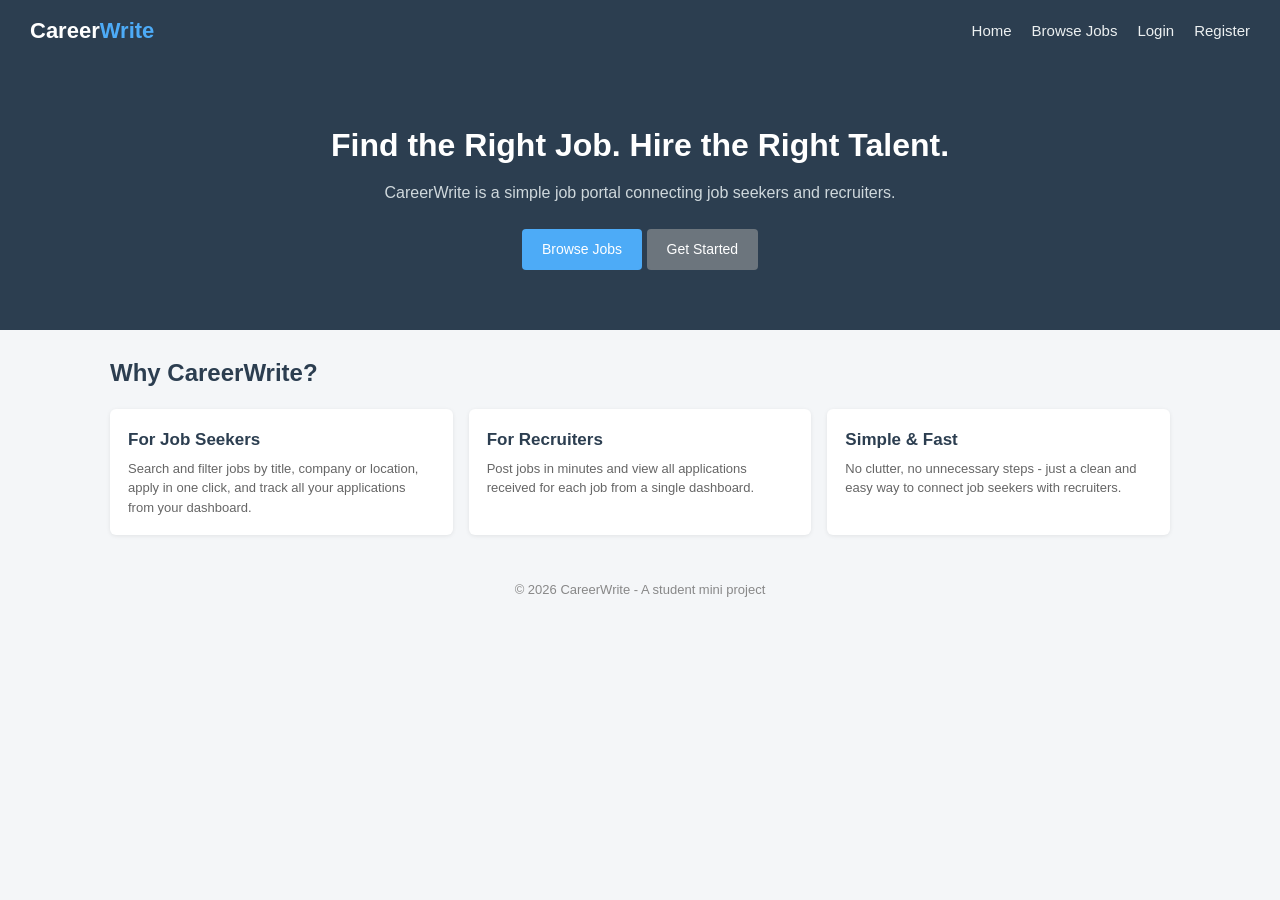
<file: frontend/index.html>
<!DOCTYPE html>
<html lang="en">
<head>
    <meta charset="UTF-8">
    <meta name="viewport" content="width=device-width, initial-scale=1.0">
    <title>CareerWrite - Online Job Portal</title>
    <link rel="stylesheet" href="css/style.css">
</head>
<body>

    <nav class="navbar">
        <div class="brand">Career<span>Write</span></div>
        <ul id="nav-links"></ul>
    </nav>

    <section class="hero">
        <h1>Find the Right Job. Hire the Right Talent.</h1>
        <p>CareerWrite is a simple job portal connecting job seekers and recruiters.</p>
        <a href="jobs.html" class="btn">Browse Jobs</a>
        <a href="register.html" class="btn btn-secondary">Get Started</a>
    </section>

    <div class="container">
        <h2 class="page-title">Why CareerWrite?</h2>
        <div class="job-grid">
            <div class="job-card">
                <h3>For Job Seekers</h3>
                <p class="meta">Search and filter jobs by title, company or location, apply in one click,
                    and track all your applications from your dashboard.</p>
            </div>
            <div class="job-card">
                <h3>For Recruiters</h3>
                <p class="meta">Post jobs in minutes and view all applications received for each job
                    from a single dashboard.</p>
            </div>
            <div class="job-card">
                <h3>Simple &amp; Fast</h3>
                <p class="meta">No clutter, no unnecessary steps - just a clean and easy way to
                    connect job seekers with recruiters.</p>
            </div>
        </div>
    </div>

    <footer>&copy; 2026 CareerWrite - A student mini project</footer>

    <script src="js/api.js"></script>
    <script src="js/auth.js"></script>
</body>
</html>
</file>
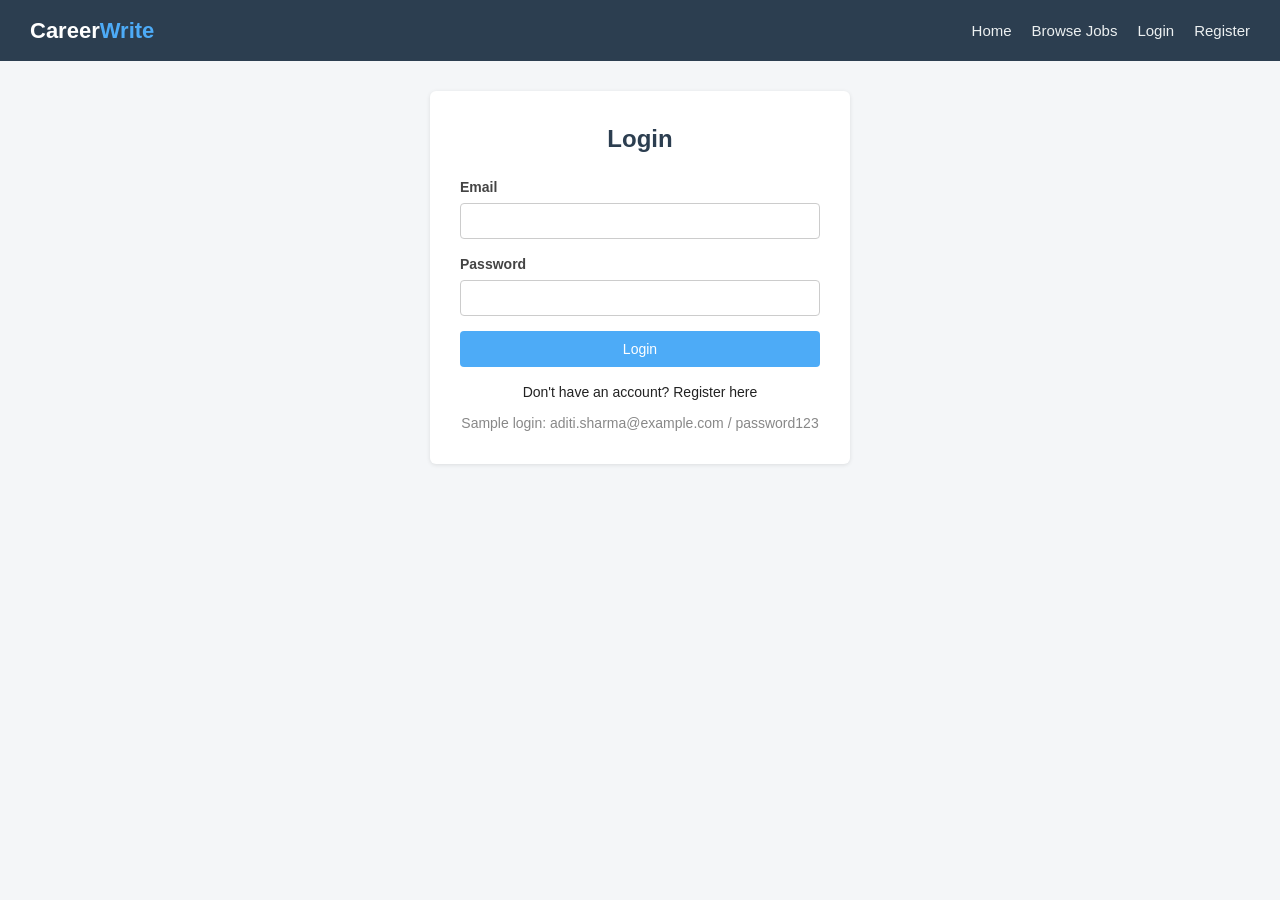
<file: frontend/applications.html>
<!DOCTYPE html>
<html lang="en">
<head>
    <meta charset="UTF-8">
    <meta name="viewport" content="width=device-width, initial-scale=1.0">
    <title>Applications - CareerWrite</title>
    <link rel="stylesheet" href="css/style.css">
</head>
<body>

    <nav class="navbar">
        <div class="brand">Career<span>Write</span></div>
        <ul id="nav-links"></ul>
    </nav>

    <div class="container">
        <h1 class="page-title">My Applications</h1>

        <table>
            <thead>
                <tr><th>Job Title</th><th>Company / Applicant</th><th>Date</th><th>Status</th></tr>
            </thead>
            <tbody id="applications-body">
                <tr><td colspan="4" class="empty-msg">Loading...</td></tr>
            </tbody>
        </table>
    </div>

    <footer>&copy; 2026 CareerWrite - A student mini project</footer>

    <script src="js/api.js"></script>
    <script src="js/auth.js"></script>
    <script src="js/jobs.js"></script>
</body>
</html>
</file>
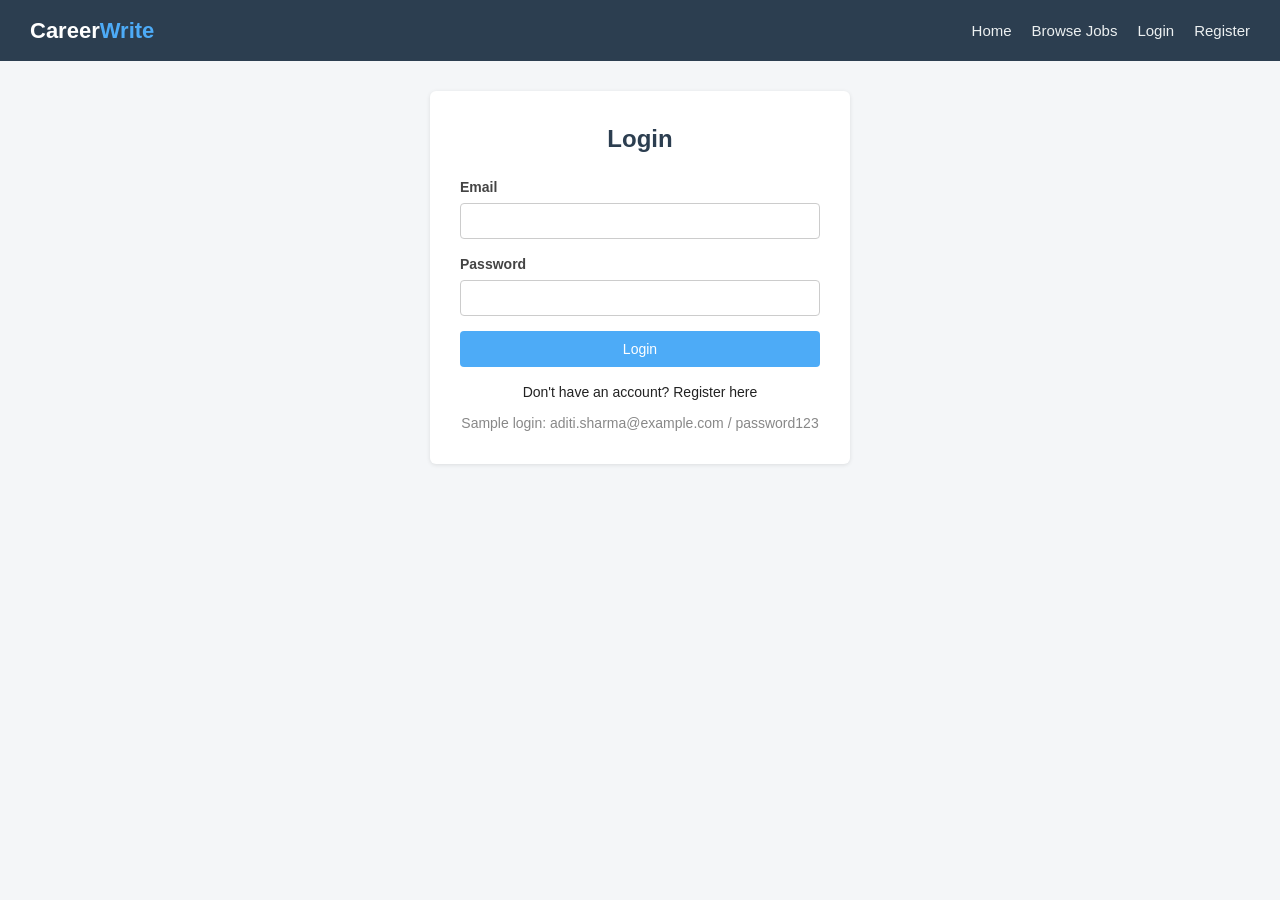
<file: frontend/dashboard.html>
<!DOCTYPE html>
<html lang="en">
<head>
    <meta charset="UTF-8">
    <meta name="viewport" content="width=device-width, initial-scale=1.0">
    <title>Dashboard - CareerWrite</title>
    <link rel="stylesheet" href="css/style.css">
</head>
<body>

    <nav class="navbar">
        <div class="brand">Career<span>Write</span></div>
        <ul id="nav-links"></ul>
    </nav>

    <div class="container" id="dashboard-wrapper">
        <h1 class="page-title">Welcome, <span id="welcome-name">...</span></h1>
        <p class="meta" id="dashboard-role-label" style="margin-bottom: 15px; color:#666;"></p>

        <div class="stats-row">
            <div class="stat-card">
                <div class="number" id="stat-total-jobs">0</div>
                <div class="label" id="label-total-jobs">Total Jobs</div>
            </div>
            <div class="stat-card">
                <div class="number" id="stat-applied">0</div>
                <div class="label" id="label-applied">Applied</div>
            </div>
        </div>

        <h2 class="section-heading">Recent Applications</h2>
        <table>
            <thead>
                <tr><th>Job Title</th><th>Applicant / Company</th><th>Status</th></tr>
            </thead>
            <tbody id="recent-applications-body">
                <tr><td colspan="3" class="empty-msg">Loading...</td></tr>
            </tbody>
        </table>

        <div id="seeker-extra">
            <h2 class="section-heading">Latest Jobs</h2>
            <div class="job-grid" id="latest-jobs-grid"></div>
        </div>

        <div id="recruiter-extra" style="display:none; margin-top:20px;">
            <a href="post-job.html" class="btn">+ Post a New Job</a>
        </div>
    </div>

    <footer>&copy; 2026 CareerWrite - A student mini project</footer>

    <script src="js/api.js"></script>
    <script src="js/auth.js"></script>
    <script src="js/jobs.js"></script>
    <script src="js/dashboard.js"></script>
</body>
</html>
</file>
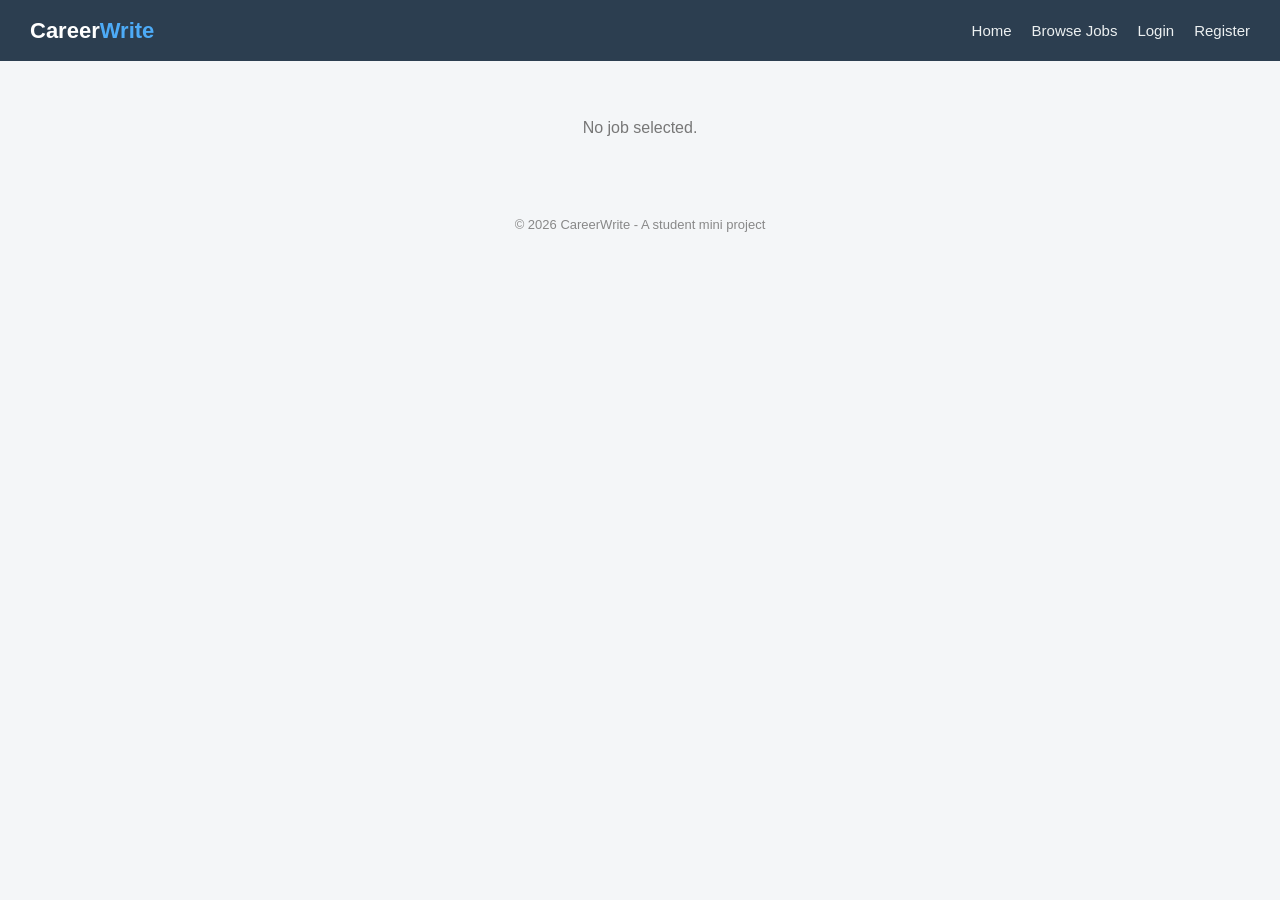
<file: frontend/job-details.html>
<!DOCTYPE html>
<html lang="en">
<head>
    <meta charset="UTF-8">
    <meta name="viewport" content="width=device-width, initial-scale=1.0">
    <title>Job Details - CareerWrite</title>
    <link rel="stylesheet" href="css/style.css">
</head>
<body>

    <nav class="navbar">
        <div class="brand">Career<span>Write</span></div>
        <ul id="nav-links"></ul>
    </nav>

    <div class="container">
        <div id="job-detail-container">
            <p class="empty-msg">Loading job details...</p>
        </div>
    </div>

    <footer>&copy; 2026 CareerWrite - A student mini project</footer>

    <script src="js/api.js"></script>
    <script src="js/auth.js"></script>
    <script src="js/jobs.js"></script>
</body>
</html>
</file>
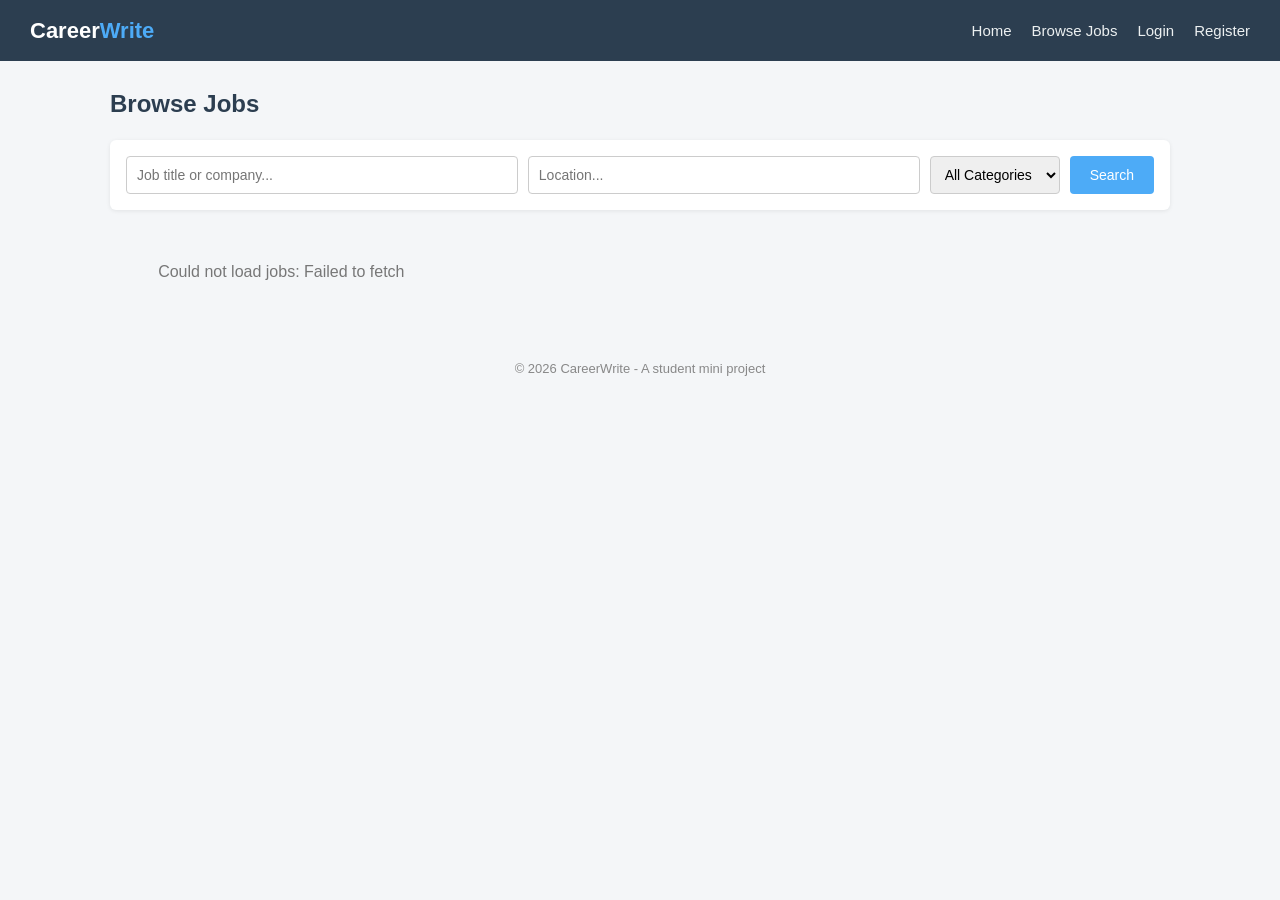
<file: frontend/jobs.html>
<!DOCTYPE html>
<html lang="en">
<head>
    <meta charset="UTF-8">
    <meta name="viewport" content="width=device-width, initial-scale=1.0">
    <title>Browse Jobs - CareerWrite</title>
    <link rel="stylesheet" href="css/style.css">
</head>
<body>

    <nav class="navbar">
        <div class="brand">Career<span>Write</span></div>
        <ul id="nav-links"></ul>
    </nav>

    <div class="container">
        <h1 class="page-title">Browse Jobs</h1>

        <div class="search-bar">
            <input type="text" id="search-keyword" placeholder="Job title or company...">
            <input type="text" id="search-location" placeholder="Location...">
            <select id="search-category">
                <option value="">All Categories</option>
                <option value="IT">IT</option>
                <option value="HR">HR</option>
                <option value="Marketing">Marketing</option>
                <option value="Business">Business</option>
            </select>
            <button id="search-btn" class="btn">Search</button>
        </div>

        <div class="job-grid" id="job-grid">
            <p class="empty-msg">Loading jobs...</p>
        </div>
    </div>

    <footer>&copy; 2026 CareerWrite - A student mini project</footer>

    <script src="js/api.js"></script>
    <script src="js/auth.js"></script>
    <script src="js/jobs.js"></script>
</body>
</html>
</file>
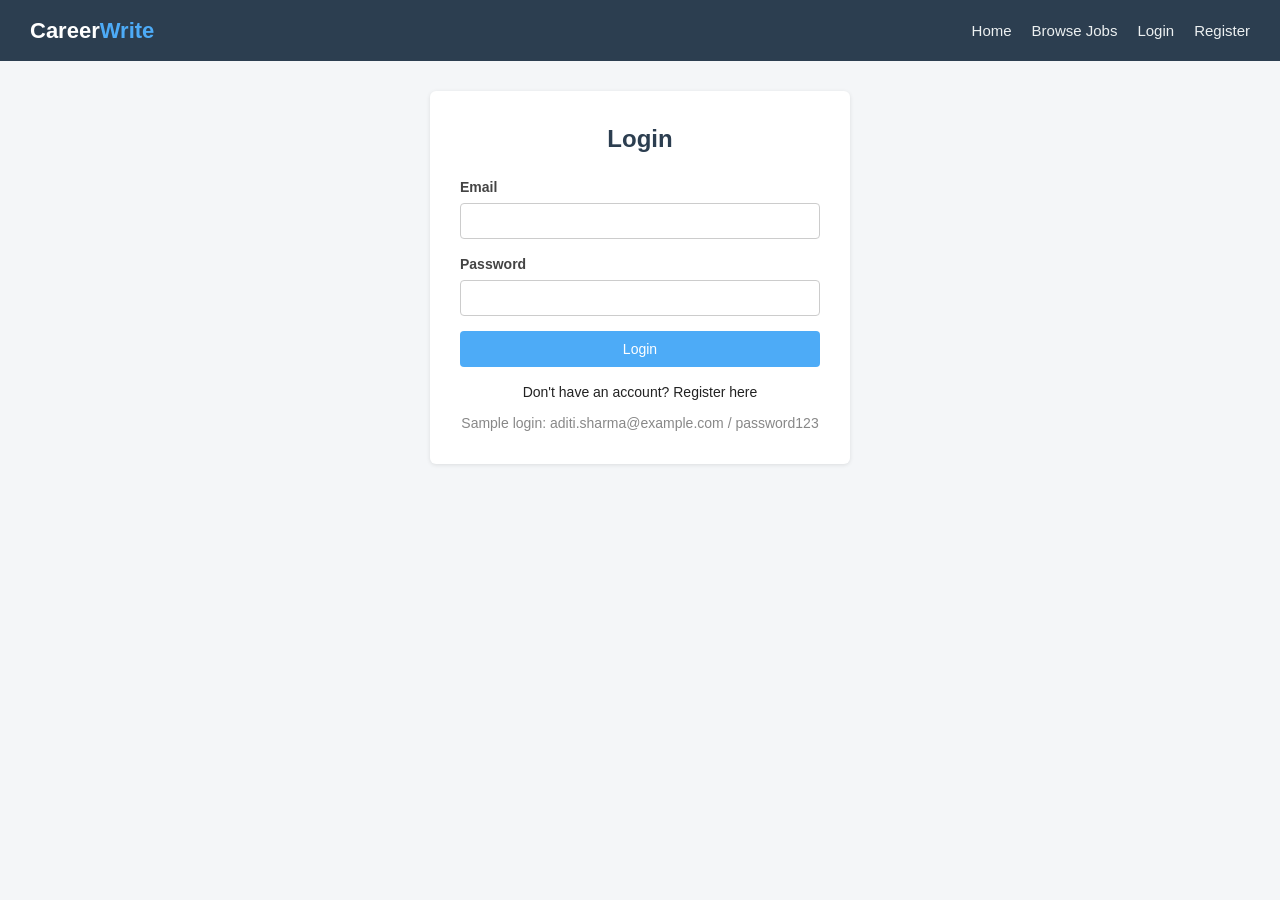
<file: frontend/login.html>
<!DOCTYPE html>
<html lang="en">
<head>
    <meta charset="UTF-8">
    <meta name="viewport" content="width=device-width, initial-scale=1.0">
    <title>Login - CareerWrite</title>
    <link rel="stylesheet" href="css/style.css">
</head>
<body>

    <nav class="navbar">
        <div class="brand">Career<span>Write</span></div>
        <ul id="nav-links"></ul>
    </nav>

    <div class="form-card">
        <h2>Login</h2>
        <p class="error-msg" id="error-msg"></p>
        <p class="success-msg" id="success-msg"></p>

        <form id="login-form">
            <div class="form-group">
                <label for="login-email">Email</label>
                <input type="email" id="login-email" required>
            </div>
            <div class="form-group">
                <label for="login-password">Password</label>
                <input type="password" id="login-password" required>
            </div>
            <button type="submit" class="btn" style="width:100%;">Login</button>
        </form>

        <div class="form-footer">
            Don't have an account? <a href="register.html">Register here</a>
        </div>
        <div class="form-footer" style="margin-top:10px; color:#888;">
            Sample login: aditi.sharma@example.com / password123
        </div>
    </div>

    <script src="js/api.js"></script>
    <script src="js/auth.js"></script>
</body>
</html>
</file>
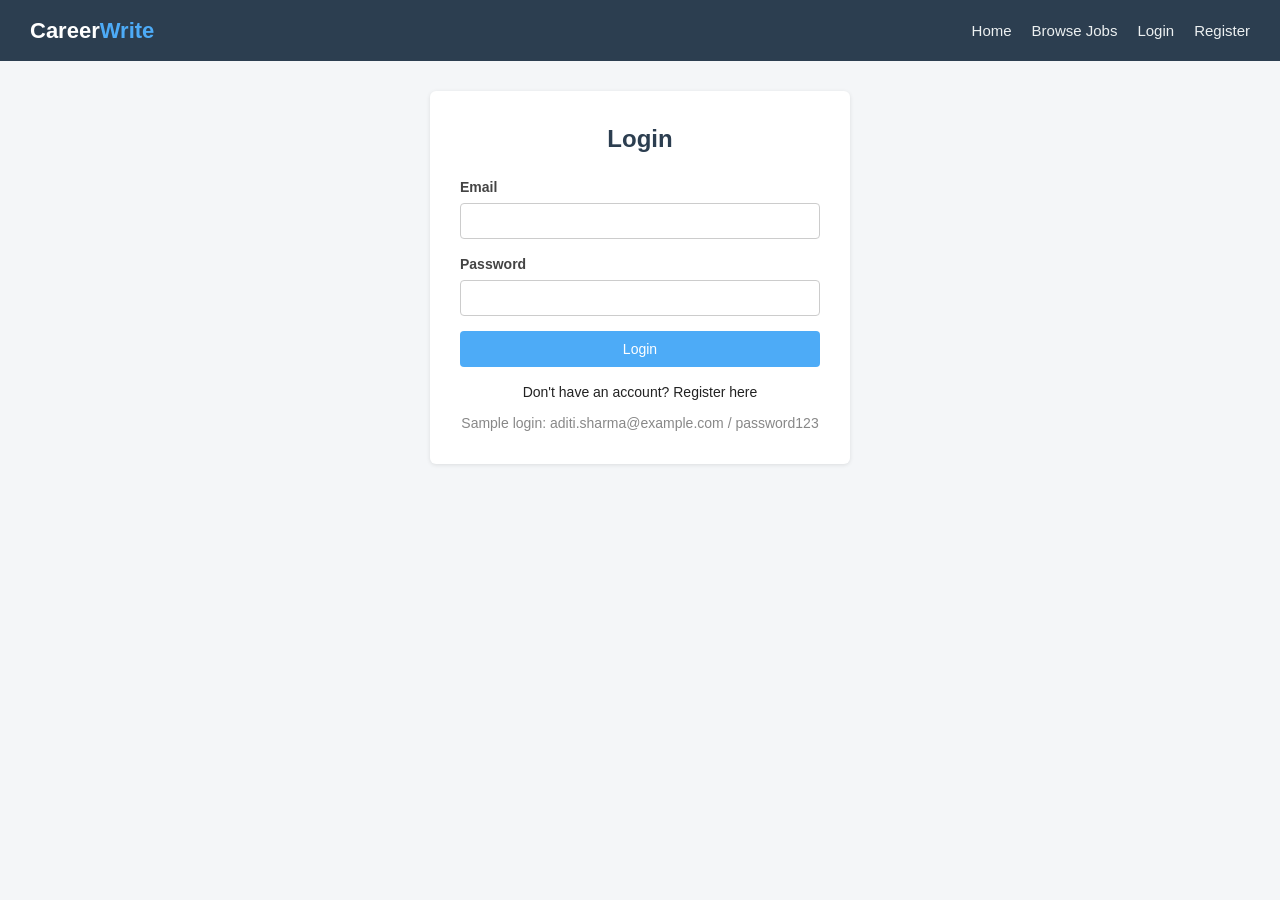
<file: frontend/post-job.html>
<!DOCTYPE html>
<html lang="en">
<head>
    <meta charset="UTF-8">
    <meta name="viewport" content="width=device-width, initial-scale=1.0">
    <title>Post a Job - CareerWrite</title>
    <link rel="stylesheet" href="css/style.css">
</head>
<body>

    <nav class="navbar">
        <div class="brand">Career<span>Write</span></div>
        <ul id="nav-links"></ul>
    </nav>

    <div class="form-card" id="post-job-wrapper" style="max-width: 550px;">
        <h2>Post a New Job</h2>
        <p class="error-msg" id="error-msg"></p>
        <p class="success-msg" id="success-msg"></p>

        <form id="post-job-form">
            <div class="form-group">
                <label for="job-title">Job Title</label>
                <input type="text" id="job-title" required>
            </div>
            <div class="form-group">
                <label for="job-company">Company Name</label>
                <input type="text" id="job-company" required>
            </div>
            <div class="form-group">
                <label for="job-location">Location</label>
                <input type="text" id="job-location" required>
            </div>
            <div class="form-group">
                <label for="job-category">Category</label>
                <select id="job-category" required>
                    <option value="IT">IT</option>
                    <option value="HR">HR</option>
                    <option value="Marketing">Marketing</option>
                    <option value="Business">Business</option>
                </select>
            </div>
            <div class="form-group">
                <label for="job-salary">Salary (optional)</label>
                <input type="text" id="job-salary" placeholder="e.g. 5-8 LPA">
            </div>
            <div class="form-group">
                <label for="job-description">Job Description</label>
                <textarea id="job-description" required></textarea>
            </div>
            <button type="submit" class="btn" style="width:100%;">Post Job</button>
        </form>
    </div>

    <script src="js/api.js"></script>
    <script src="js/auth.js"></script>
    <script src="js/jobs.js"></script>
</body>
</html>
</file>
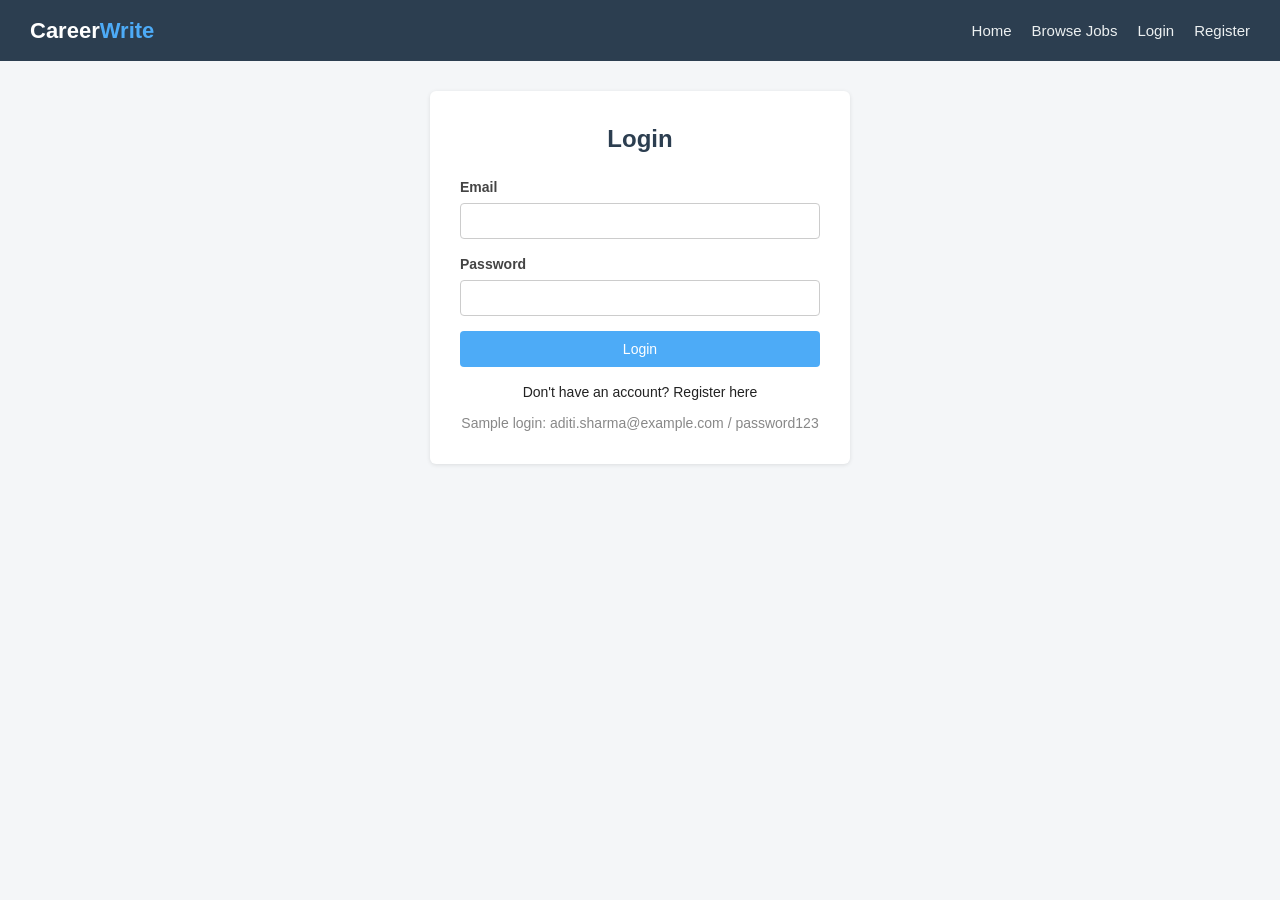
<file: frontend/profile.html>
<!DOCTYPE html>
<html lang="en">
<head>
    <meta charset="UTF-8">
    <meta name="viewport" content="width=device-width, initial-scale=1.0">
    <title>My Profile - CareerWrite</title>
    <link rel="stylesheet" href="css/style.css">
</head>
<body>

    <nav class="navbar">
        <div class="brand">Career<span>Write</span></div>
        <ul id="nav-links"></ul>
    </nav>

    <div class="form-card" style="max-width: 500px;">
        <h2>My Profile</h2>
        <p class="error-msg" id="error-msg"></p>
        <p class="success-msg" id="success-msg"></p>

        <div class="form-group">
            <label>Name</label>
            <p id="profile-name">-</p>
        </div>
        <div class="form-group">
            <label>Email</label>
            <p id="profile-email">-</p>
        </div>
        <div class="form-group">
            <label>Role</label>
            <p id="profile-role">-</p>
        </div>

        <div id="job-seeker-fields">
            <hr style="margin: 15px 0; border: none; border-top: 1px solid #eee;">
            <form id="profile-form">
                <div class="form-group">
                    <label for="profile-phone">Phone</label>
                    <input type="text" id="profile-phone">
                </div>
                <div class="form-group">
                    <label for="profile-skills">Skills</label>
                    <textarea id="profile-skills" placeholder="e.g. Java, Spring Boot, MySQL"></textarea>
                </div>
                <div class="form-group">
                    <label for="profile-education">Education</label>
                    <textarea id="profile-education" placeholder="e.g. B.Tech in Computer Science"></textarea>
                </div>
                <div class="form-group">
                    <label for="profile-experience">Experience</label>
                    <textarea id="profile-experience" placeholder="e.g. Fresher / 1 year internship"></textarea>
                </div>
                <button type="submit" class="btn" style="width:100%;">Save Profile</button>
            </form>
        </div>
    </div>

    <script src="js/api.js"></script>
    <script src="js/auth.js"></script>
    <script src="js/profile.js"></script>
</body>
</html>
</file>
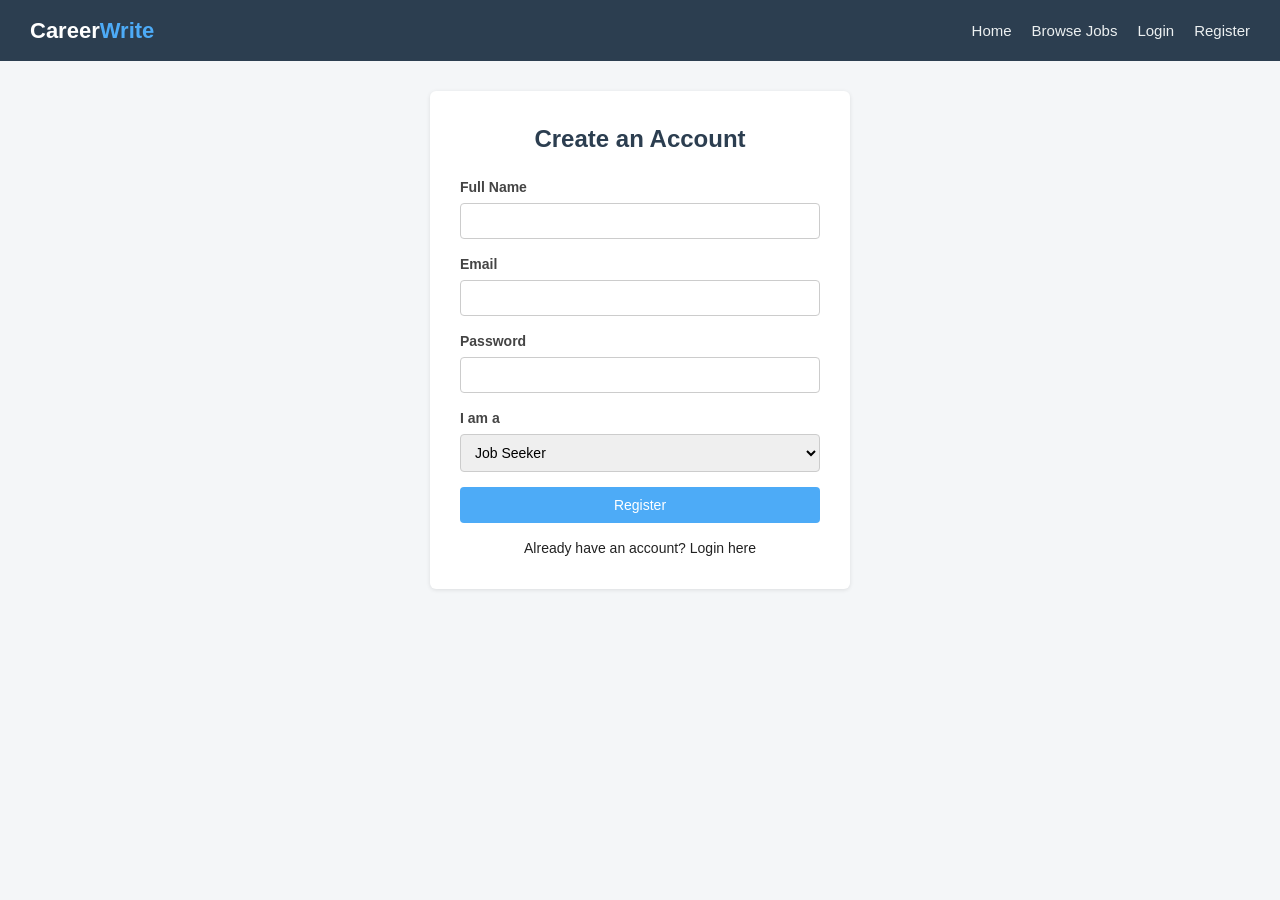
<file: frontend/register.html>
<!DOCTYPE html>
<html lang="en">
<head>
    <meta charset="UTF-8">
    <meta name="viewport" content="width=device-width, initial-scale=1.0">
    <title>Register - CareerWrite</title>
    <link rel="stylesheet" href="css/style.css">
</head>
<body>

    <nav class="navbar">
        <div class="brand">Career<span>Write</span></div>
        <ul id="nav-links"></ul>
    </nav>

    <div class="form-card">
        <h2>Create an Account</h2>
        <p class="error-msg" id="error-msg"></p>
        <p class="success-msg" id="success-msg"></p>

        <form id="register-form">
            <div class="form-group">
                <label for="reg-name">Full Name</label>
                <input type="text" id="reg-name" required>
            </div>
            <div class="form-group">
                <label for="reg-email">Email</label>
                <input type="email" id="reg-email" required>
            </div>
            <div class="form-group">
                <label for="reg-password">Password</label>
                <input type="password" id="reg-password" required minlength="6">
            </div>
            <div class="form-group">
                <label for="reg-role">I am a</label>
                <select id="reg-role" required>
                    <option value="JOB_SEEKER">Job Seeker</option>
                    <option value="RECRUITER">Recruiter</option>
                </select>
            </div>
            <button type="submit" class="btn" style="width:100%;">Register</button>
        </form>

        <div class="form-footer">
            Already have an account? <a href="login.html">Login here</a>
        </div>
    </div>

    <script src="js/api.js"></script>
    <script src="js/auth.js"></script>
</body>
</html>
</file>
<file: frontend/css/style.css>
/* ===================================================
   CareerWrite - simple shared stylesheet
   =================================================== */

* {
    margin: 0;
    padding: 0;
    box-sizing: border-box;
}

body {
    font-family: Arial, Helvetica, sans-serif;
    background-color: #f4f6f8;
    color: #222;
    line-height: 1.5;
}

a {
    text-decoration: none;
    color: inherit;
}

/* ---------- Navbar ---------- */
.navbar {
    background-color: #2c3e50;
    color: #fff;
    padding: 14px 30px;
    display: flex;
    justify-content: space-between;
    align-items: center;
    flex-wrap: wrap;
}

.navbar .brand {
    font-size: 22px;
    font-weight: bold;
}

.navbar .brand span {
    color: #4dabf7;
}

.navbar ul {
    list-style: none;
    display: flex;
    gap: 20px;
    flex-wrap: wrap;
}

.navbar ul li a {
    color: #ecf0f1;
    font-size: 15px;
}

.navbar ul li a:hover {
    color: #4dabf7;
}

/* ---------- Layout helpers ---------- */
.container {
    max-width: 1100px;
    margin: 0 auto;
    padding: 25px 20px;
}

.page-title {
    font-size: 24px;
    margin-bottom: 18px;
    color: #2c3e50;
}

/* ---------- Hero (index page) ---------- */
.hero {
    background-color: #2c3e50;
    color: #fff;
    text-align: center;
    padding: 60px 20px;
}

.hero h1 {
    font-size: 32px;
    margin-bottom: 12px;
}

.hero p {
    font-size: 16px;
    margin-bottom: 24px;
    color: #cfd8dc;
}

/* ---------- Buttons ---------- */
.btn {
    display: inline-block;
    background-color: #4dabf7;
    color: #fff;
    border: none;
    padding: 10px 20px;
    border-radius: 4px;
    cursor: pointer;
    font-size: 14px;
}

.btn:hover {
    background-color: #339af0;
}

.btn-secondary {
    background-color: #6c757d;
}

.btn-secondary:hover {
    background-color: #5a6268;
}

.btn-danger {
    background-color: #e03131;
}

.btn-danger:hover {
    background-color: #c92a2a;
}

.btn-small {
    padding: 6px 12px;
    font-size: 13px;
}

/* ---------- Forms ---------- */
.form-card {
    background: #fff;
    max-width: 420px;
    margin: 30px auto;
    padding: 30px;
    border-radius: 6px;
    box-shadow: 0 1px 4px rgba(0, 0, 0, 0.1);
}

.form-card h2 {
    margin-bottom: 20px;
    color: #2c3e50;
    text-align: center;
}

.form-group {
    margin-bottom: 15px;
}

.form-group label {
    display: block;
    margin-bottom: 5px;
    font-size: 14px;
    font-weight: bold;
    color: #444;
}

.form-group input,
.form-group select,
.form-group textarea {
    width: 100%;
    padding: 9px 10px;
    border: 1px solid #ccc;
    border-radius: 4px;
    font-size: 14px;
}

.form-group textarea {
    resize: vertical;
    min-height: 90px;
}

.form-footer {
    text-align: center;
    margin-top: 15px;
    font-size: 14px;
}

.error-msg {
    background: #ffe3e3;
    color: #c92a2a;
    padding: 8px 12px;
    border-radius: 4px;
    margin-bottom: 15px;
    font-size: 14px;
    display: none;
}

.success-msg {
    background: #d3f9d8;
    color: #2b8a3e;
    padding: 8px 12px;
    border-radius: 4px;
    margin-bottom: 15px;
    font-size: 14px;
    display: none;
}

/* ---------- Search / filter bar ---------- */
.search-bar {
    background: #fff;
    padding: 16px;
    border-radius: 6px;
    box-shadow: 0 1px 4px rgba(0, 0, 0, 0.08);
    display: flex;
    gap: 10px;
    flex-wrap: wrap;
    margin-bottom: 20px;
}

.search-bar input,
.search-bar select {
    padding: 9px 10px;
    border: 1px solid #ccc;
    border-radius: 4px;
    font-size: 14px;
}

.search-bar input {
    flex: 1;
    min-width: 180px;
}

/* ---------- Job cards ---------- */
.job-grid {
    display: grid;
    grid-template-columns: repeat(auto-fill, minmax(280px, 1fr));
    gap: 16px;
}

.job-card {
    background: #fff;
    padding: 18px;
    border-radius: 6px;
    box-shadow: 0 1px 4px rgba(0, 0, 0, 0.08);
    display: flex;
    flex-direction: column;
    gap: 6px;
}

.job-card h3 {
    color: #2c3e50;
    font-size: 17px;
}

.job-card .company {
    color: #4dabf7;
    font-size: 14px;
    font-weight: bold;
}

.job-card .meta {
    font-size: 13px;
    color: #666;
}

.job-card .tag {
    display: inline-block;
    background: #e7f5ff;
    color: #1971c2;
    padding: 2px 8px;
    border-radius: 12px;
    font-size: 12px;
    width: fit-content;
}

.job-card .footer-row {
    margin-top: 8px;
    display: flex;
    justify-content: space-between;
    align-items: center;
}

.empty-msg {
    text-align: center;
    color: #777;
    padding: 30px;
}

/* ---------- Job details ---------- */
.job-detail-card {
    background: #fff;
    padding: 25px;
    border-radius: 6px;
    box-shadow: 0 1px 4px rgba(0, 0, 0, 0.08);
    max-width: 700px;
}

.job-detail-card h2 {
    color: #2c3e50;
    margin-bottom: 6px;
}

.job-detail-card .meta-row {
    margin: 12px 0;
    color: #555;
    font-size: 14px;
}

.job-detail-card .description {
    margin: 15px 0;
    white-space: pre-wrap;
}

/* ---------- Dashboard ---------- */
.stats-row {
    display: grid;
    grid-template-columns: repeat(auto-fit, minmax(180px, 1fr));
    gap: 15px;
    margin-bottom: 25px;
}

.stat-card {
    background: #fff;
    padding: 18px;
    border-radius: 6px;
    box-shadow: 0 1px 4px rgba(0, 0, 0, 0.08);
    text-align: center;
}

.stat-card .number {
    font-size: 26px;
    font-weight: bold;
    color: #4dabf7;
}

.stat-card .label {
    font-size: 13px;
    color: #666;
    margin-top: 4px;
}

.section-heading {
    font-size: 18px;
    margin: 20px 0 10px;
    color: #2c3e50;
}

/* ---------- Tables ---------- */
table {
    width: 100%;
    border-collapse: collapse;
    background: #fff;
    border-radius: 6px;
    overflow: hidden;
    box-shadow: 0 1px 4px rgba(0, 0, 0, 0.08);
}

th, td {
    padding: 10px 12px;
    text-align: left;
    border-bottom: 1px solid #eee;
    font-size: 14px;
}

th {
    background: #2c3e50;
    color: #fff;
}

.status {
    padding: 3px 10px;
    border-radius: 12px;
    font-size: 12px;
    font-weight: bold;
}

.status-PENDING {
    background: #fff3bf;
    color: #8a6d00;
}

.status-SHORTLISTED {
    background: #d3f9d8;
    color: #2b8a3e;
}

.status-REJECTED {
    background: #ffe3e3;
    color: #c92a2a;
}

/* ---------- Footer ---------- */
footer {
    text-align: center;
    padding: 20px;
    color: #888;
    font-size: 13px;
}

@media (max-width: 600px) {
    .navbar {
        flex-direction: column;
        align-items: flex-start;
        gap: 10px;
    }
}
</file>
